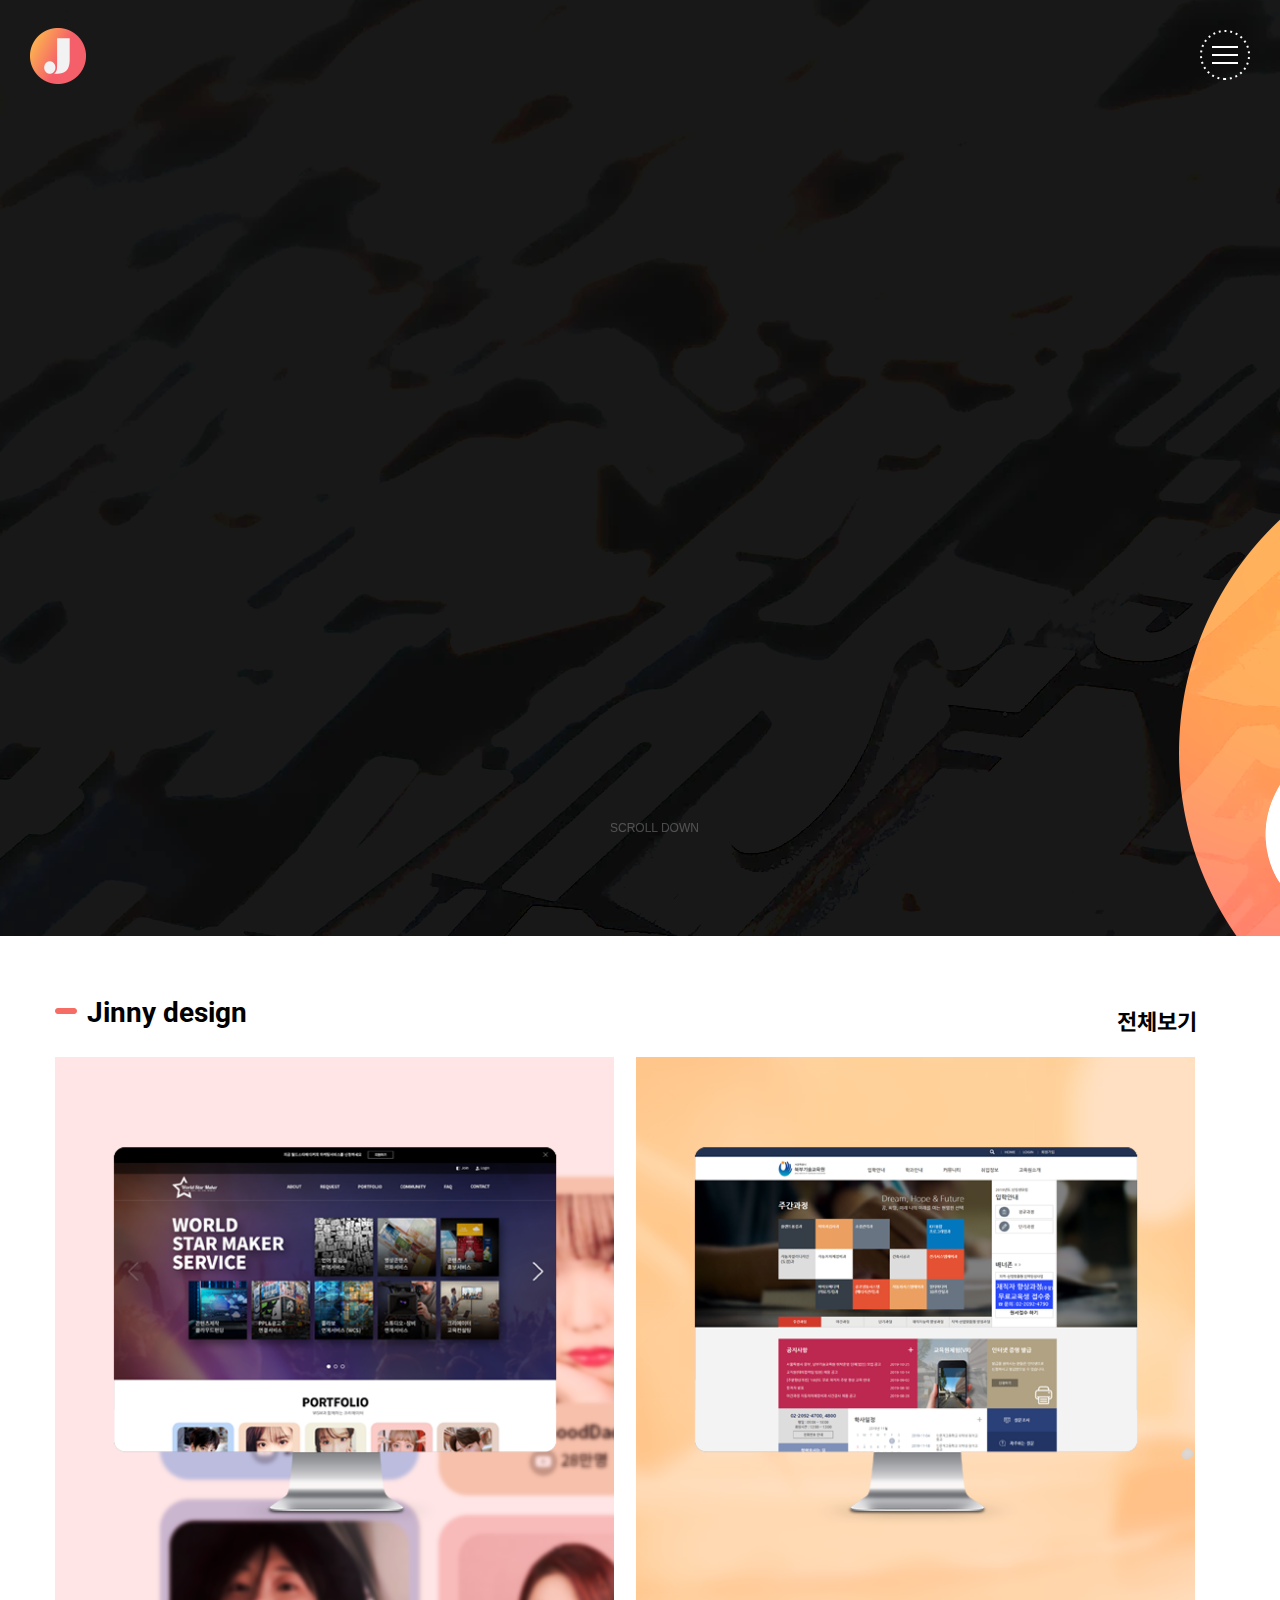
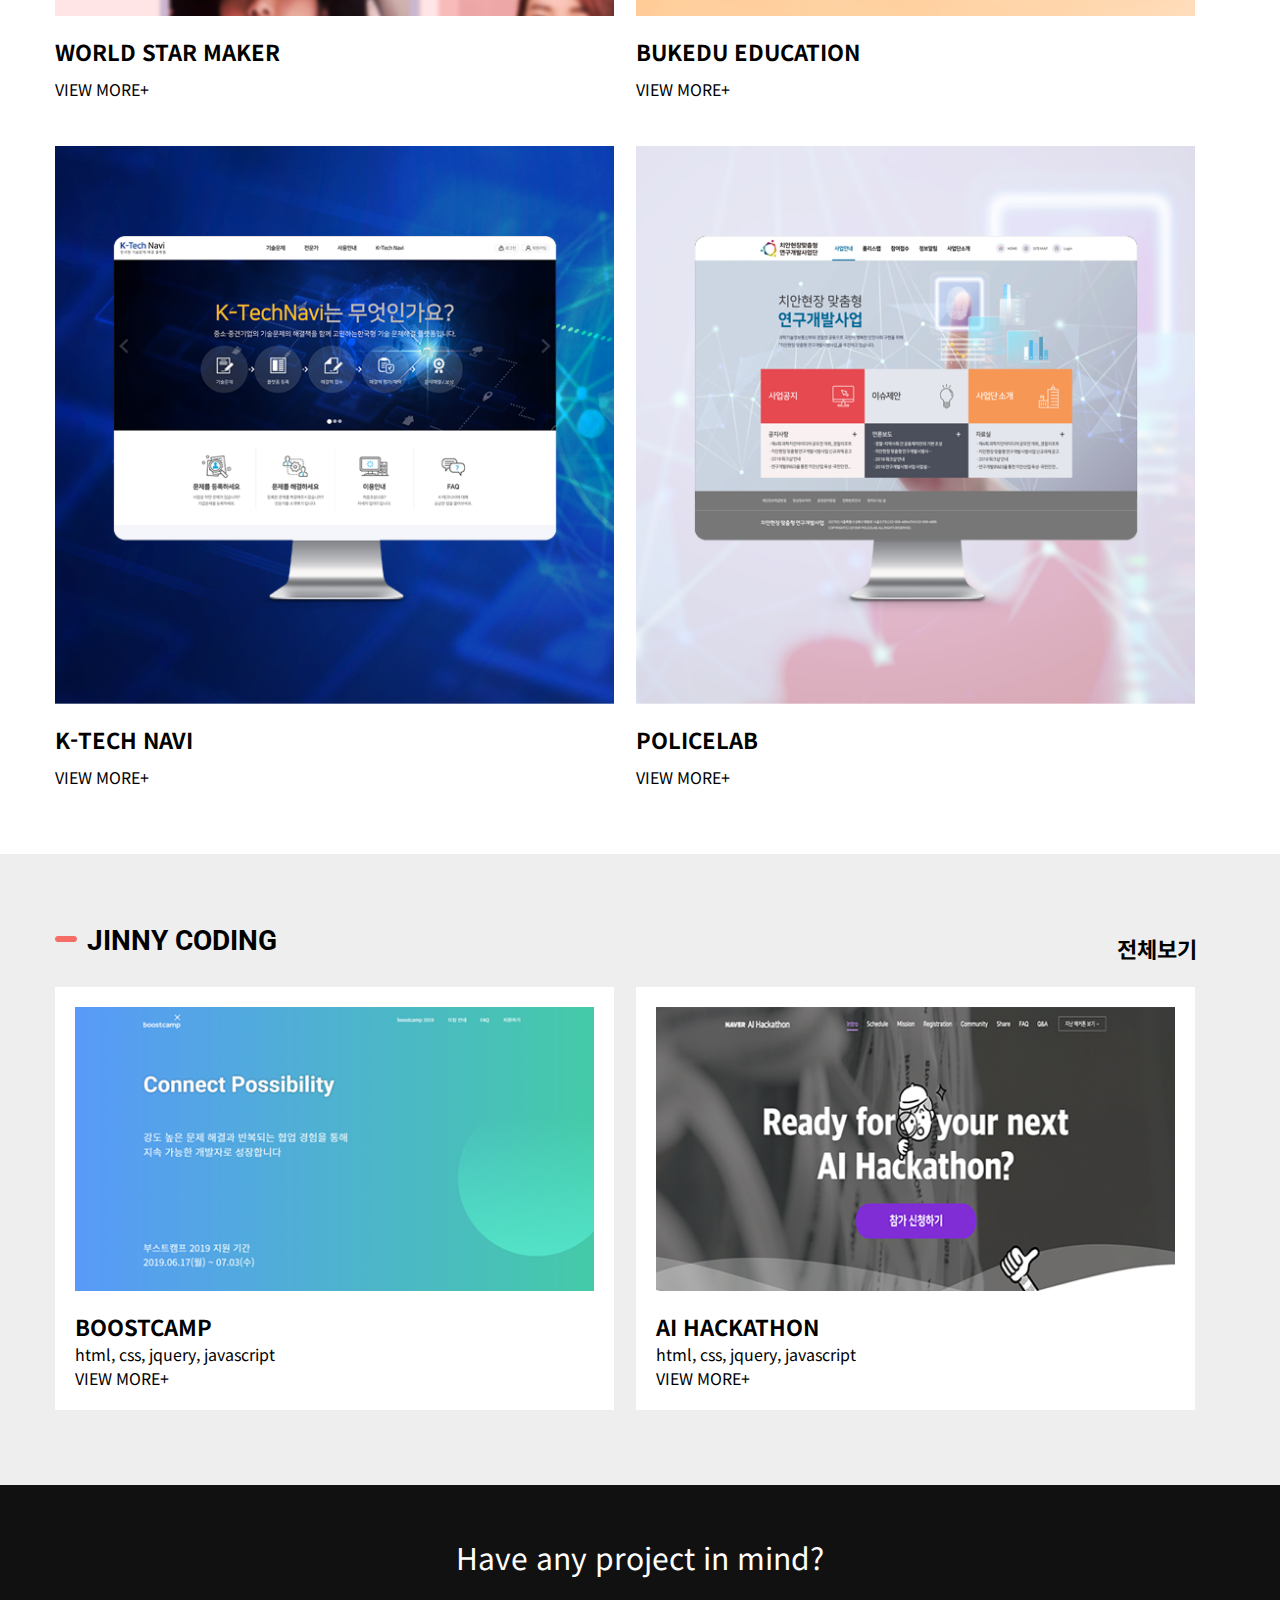
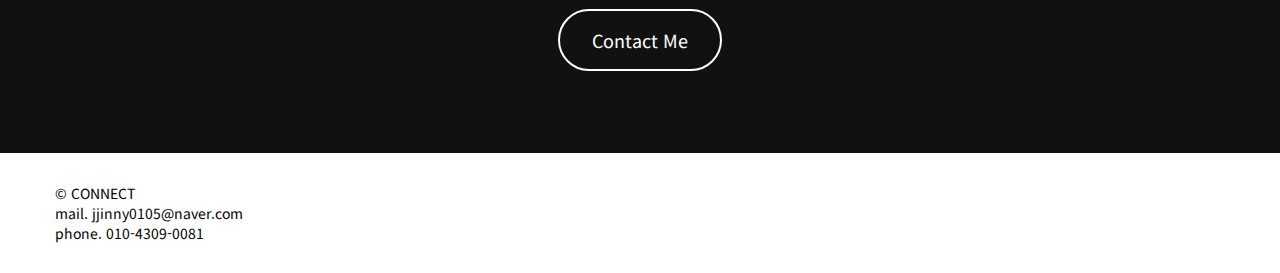
<file: index.html>
<!DOCTYPE html>
<html lang="ko">

<head>
    <meta charset="UTF-8">
    <meta name="viewport" content="width=device-width, initial-scale=1.0">
    <meta http-equiv="X-UA-Compatible" content="ie=edge">
    <link rel=stylesheet type="text/css" href="css/aos.css">
    <link rel=stylesheet type="text/css" href="css/common.css">
    <link rel=stylesheet type="text/css" href="css/index.css">
    <link rel=stylesheet type="text/css" href="css/nav.css">
    <link rel="stylesheet" href="css/scrolldown.css">
    <link rel=stylesheet type="text/css" href="css/footer.css">
    <title>portfolio</title>
    <style>
        @import url('https://fonts.googleapis.com/css?family=Noto+Sans+KR:300,400,500,700,900|Roboto:300,400,500,700,900&display=swap&subset=korean');
    </style>
    <script src="js/jquery-3.4.1.js"></script>
    <script src="js/common.js"></script>
    <script src="js/scrolltop.js"></script>
    <script src="js/aos.js"></script>
</head>

<body>
    <header class="main-header">
        <h1 class="float_left"><a href="index.html"><span class="blind">J</span></a></h1>
        <div id="gnb" class="gnb_inner">
            <nav>
                <ul id="desktopMenu">
                    <li id="m_gnb_close"><a href="#">&times;</a></li>
                    <li><a href="01_jinnydesign.html" target="blank">Jinny Design</a></li>
                    <li><a href="02_aboutme.html" target="blank">About Me </a></li>
                    <li><a href="03_jinnypublishing.html" target="blank">Jinny publishing</a></li>
                    <li><a href="04_contactme.html">Contact Me</a></li>
                </ul>
                <div id="triger"></div>
            </nav>
        </div>
        <script src="js/menu.js"></script>
        <div class="inner">
            <div id="jinnytitle" class="roboto">
                <p>UX/UI DESINGNER<br class="mobile">
                    &PUBLISHER<br>
                    JINNY DESIGN STUDIO</p>
                </p>
                <p>ux/ui 디자이너 & 퍼블리셔<br class="mobile">지니 디자인 포트폴리오 사이트 입니다</p>
            </div>

            <div id="scroll">
                <!-- <img src="img/mouse.png" alt="scroll"> -->
                <!-- <span>SCROLL DOWN</span> -->
                <div class="container desktop">
                    <div class="chevron"></div>
                    <div class="chevron"></div>
                    <div class="chevron"></div>
                    <span class="text">Scroll down</span>
                </div>
            </div>
    </header>



    <section class="section1">
        <div class="inner">
            <h2>Jinny design</h2>
            <h4><a href="01_jinnydesign.html">전체보기</a></h4>
            <ul>
                <li class="p_box">
                    <a href="#" class="item1">
                        <div class="p_box_img"><img src="img/project01.png" alt="프로젝트이미지1"></div>
                        <h3>WORLD STAR MAKER</h3>
                        <p>VIEW MORE+</p>
                    </a>
                </li>
                <li class="p_box">
                    <a href="#" class="item2">
                        <div class="p_box_img"><img src="img/project02.png" alt="프로젝트이미지2"></div>
                        <h3>BUKEDU EDUCATION</h3>
                        <p>VIEW MORE+</p>
                    </a>
                </li>
            </ul>
            <ul>
                <li class="p_box">
                    <a href="#" class="item3">
                        <div class="p_box_img"><img src="img/project03.png" alt="프로젝트이미지3"></div>
                        <h3>K-TECH NAVI</h3>
                        <p>VIEW MORE+</p>
                    </a>
                </li>
                <li class="p_box">
                    <a href="#" class="item4">
                        <div class="p_box_img"><img src="img/project04.png" alt="프로젝트이미지4"></div>
                        <h3>POLICELAB</h3>
                        <p>VIEW MORE+</p>
                    </a>
                </li>

            </ul>
        </div>
    </section>
    <section class="section2">
        <div class="inner">
            <h2>JINNY CODING</h2>
            <h4><a href="03_jinnypublishing.html">전체보기</a></h4>
            <ul>
                <a href="https://jjinny0105.github.io/study_2019/1_boostcamp_responsive/index.html" target="_blank">
                    <li class="c_box">
                        <img src="img/coding01.png" alt="코딩이미지1">
                        <h3>BOOSTCAMP</h3>
                        <span>html, css, jquery, javascript</span>
                        <p>VIEW MORE+</p>
                    </li>
                </a>

                <a href="https://jjinny0105.github.io/study_2019/2_aihackathon2018/index.html" target="_blank">
                    <li class="c_box">
                        <img src="img/coding02.png" alt="코딩이미지1">
                        <h3>AI HACKATHON</h3>
                        <span>html, css, jquery, javascript</span>
                        <p>VIEW MORE+</p>
                    </li>
                </a>
            </ul>
        </div>
    </section>
    <section class="section3">
        <div class="inner">
            <p>Have any project in mind?</p>
            <a href="#" class="btn btn2">Contact Me</a>
        </div>
    </section>
    <footer>
        <div id="top" class="desktop scroll-top">
            <div>&UpTeeArrow;</div>
            <div>top</div>
        </div>

        <div class="inner">
            <p>
                <span class="t_666">© CONNECT<br></span>
                <span class="t_666">mail. </span><a href="mailto:jjinny0105@naver.com">jjinny0105@naver.com</a><br>
                <span class="t_666">phone.</span> <a href="tel:010-4309-0081">010-4309-0081</a>
            </p>
            <!-- <ul>
                <li><a href="#">facebook</a></li>
                <li><a href="#">instargram</a></li>
                <li><a href="#">blog</a></li>
            </ul> -->
        </div>
    </footer>
    <!-- popup -->
    <div>
        <div class="popup">
            <div class="popup">
                <div class="item1 pop" style="display: none;">
                    <div class="pop-detail">
                        <div class="pop-detail-scroll">
                            <div class="popup_close">&times;</div>
                            <p class="pop-tit">월드스타메이커</p>
                            <a href="https://wsmaker.net/html/main/index.html" class="pop-url"
                                target="_blank">https://wsmaker.net/html/main/index.html</a>
                            <ul class="pop-cnt">
                                <li>월드스타메이커 시스템 구축</li>
                                <li>2019.3.4~2019.5.31</li>
                                <li>설명글입니다</li>
                            </ul>
                            <div class="pop-img"><img src="img/project01_.png" alt="프로젝트 이미지"></div>
                        </div>
                    </div>
                </div>
                <div class="item2 pop" style="display: none;">
                    <div class="pop-detail">
                        <div class="pop-detail-scroll">
                            <div class="popup_close">&times;</div>
                            <p class="pop-tit">북부기술교육원</p>
                            <a href="http://www.bukedu.or.kr/home/homeIndex.do" class="pop-url"
                                target="_blank">http://www.bukedu.or.kr/home/homeIndex.do</a>
                            <ul class="pop-cnt">
                                <li>북부기술교육원 홈페이지 개편</li>
                                <li>2018.6.4~2018.9.3</li>
                                <li>설명글입니다</li>
                            </ul>
                            <div class="pop-img"><img src="img/project02_.png" alt="프로젝트 이미지"></div>
                        </div>
                    </div>
                </div>
                <div class="item3 pop" style="display: none;">
                    <div class="pop-detail">
                        <div class="pop-detail-scroll">
                            <div class="popup_close">&times;</div>
                            <p class="pop-tit">중견기업연합회</p>
                            <a href="https://www.k-technavi.kr/" class="pop-url"
                                target="_blank">https://www.k-technavi.kr/</a>
                            <ul class="pop-cnt">
                                <li>중견기업연합회 기술문제 해결 플랫폼 구축 및 운영, 유지보수</li>
                                <li>2019.4.30~2019.5.30</li>
                            </ul>
                            <div class="pop-img"><img src="img/project03_.png" alt="프로젝트 이미지"></div>
                        </div>
                    </div>
                </div>
                <div class="item4 pop" style="display: none;">
                    <div class="pop-detail">
                        <div class="pop-detail-scroll">
                            <div class="popup_close">&times;</div>
                            <p class="pop-tit">폴리스랩</p>
                            <a href="https://policelab.or.kr/index.do" class="pop-url"
                                target="_blank">https://policelab.or.kr/index.do</a>
                            <ul class="pop-cnt">
                                <li>폴리스랩 홈페이지 구축</li>
                                <li>2018.11.1~2019.1.31</li>
                            </ul>
                            <div class="pop-img"><img src="img/project04_.png" alt="프로젝트 이미지"></div>
                        </div>
                    </div>
                </div>
    </div>
    <!-- popup -->
</body>

</html>
</file>
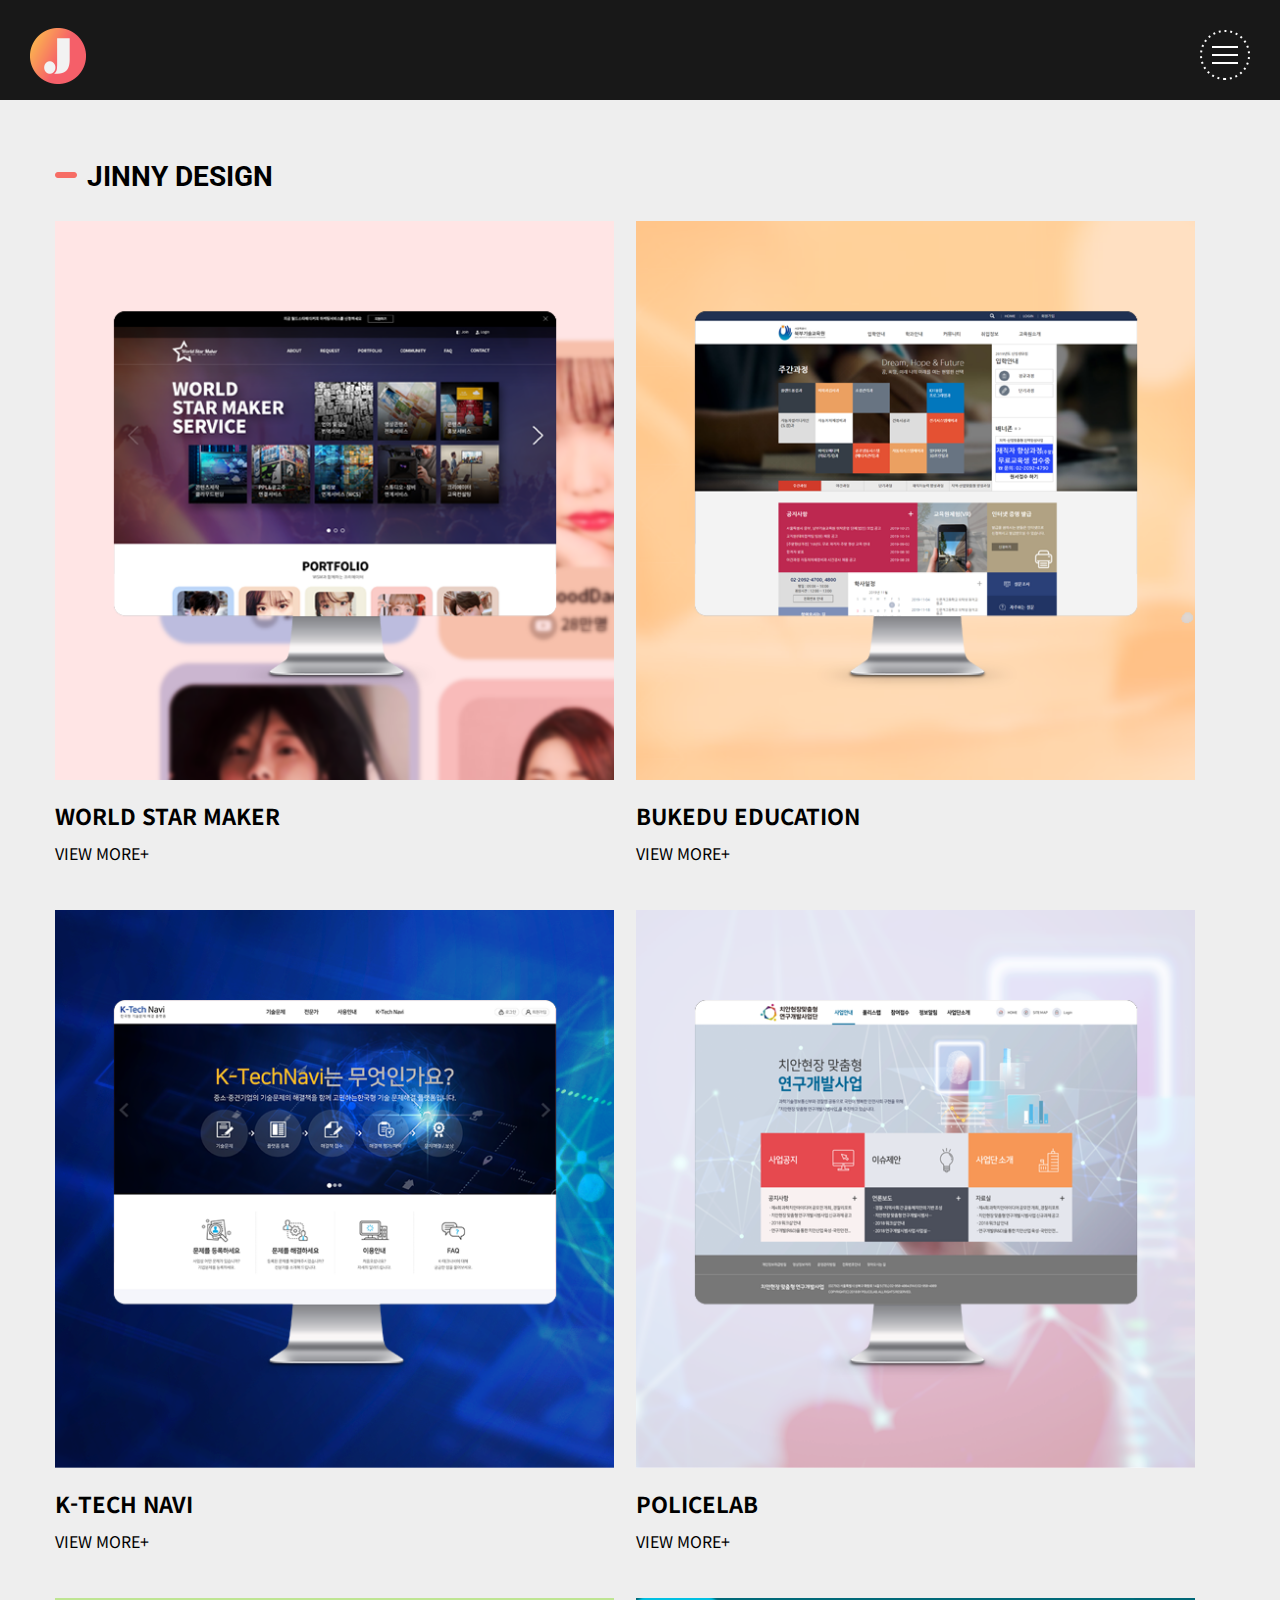
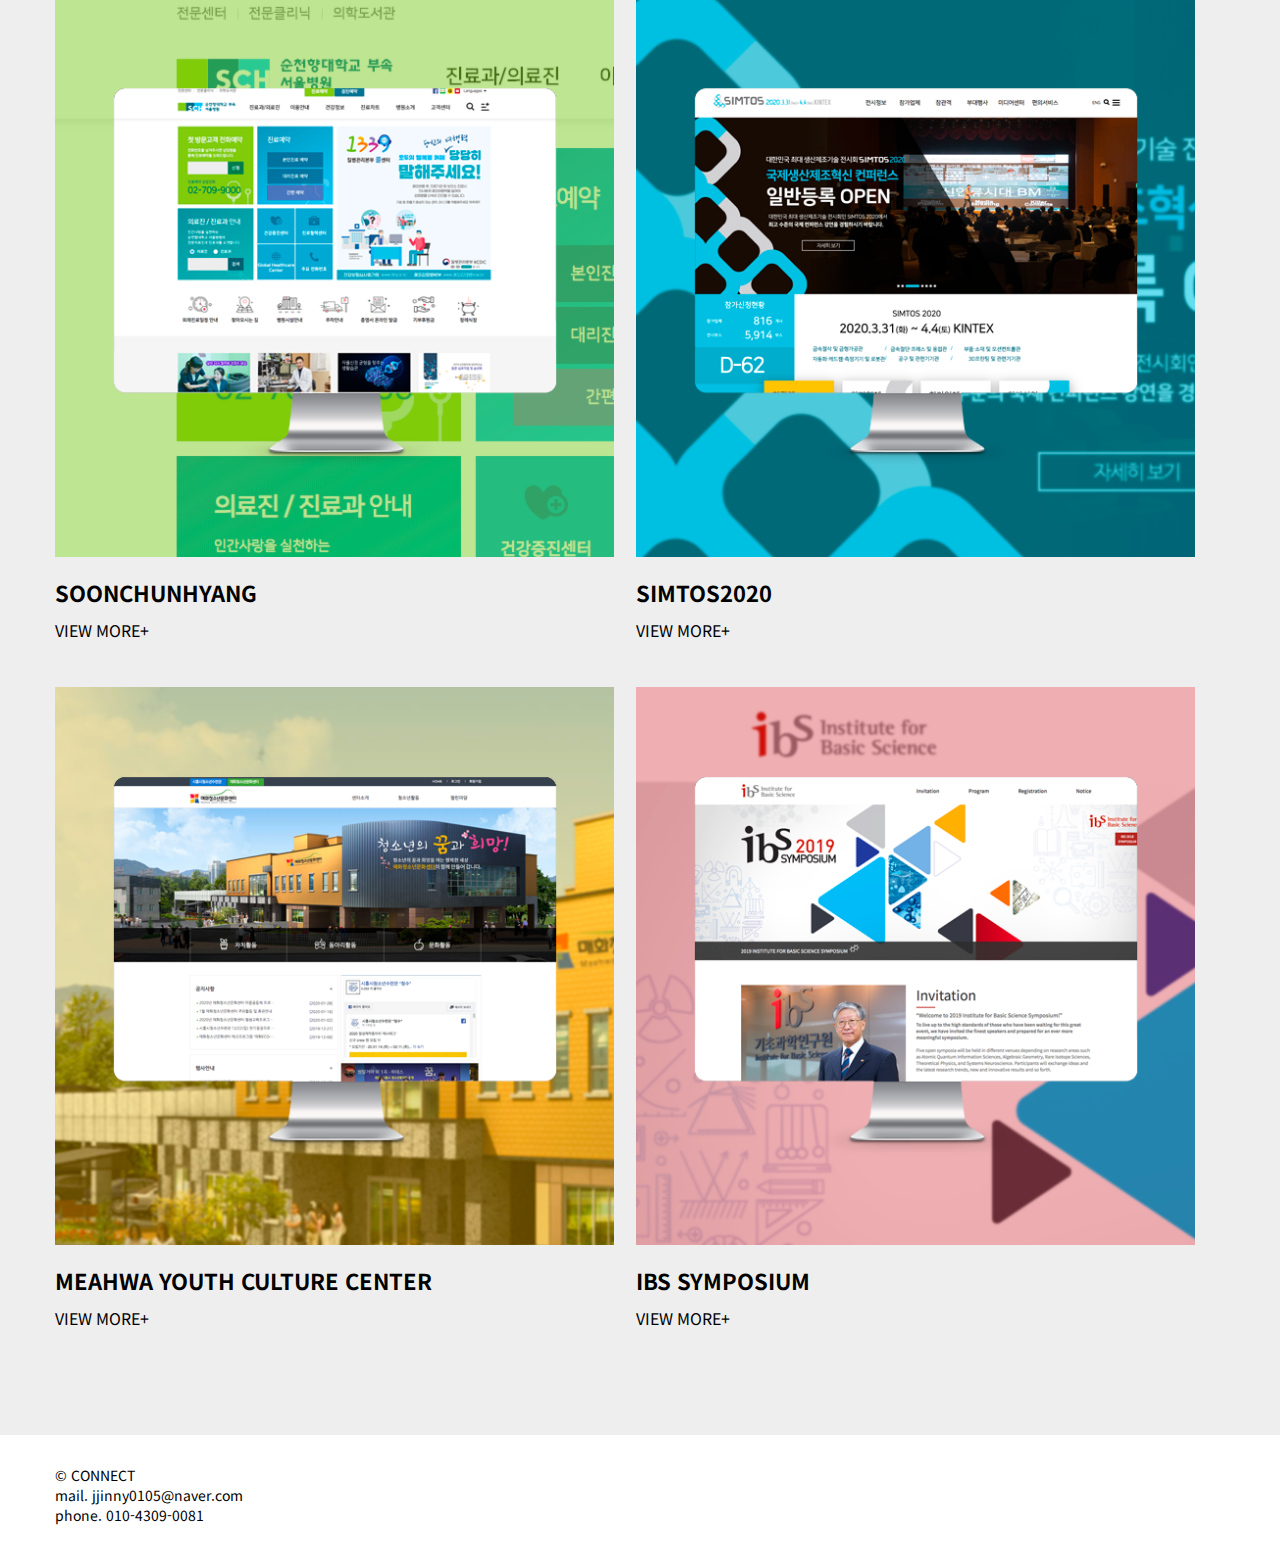
<file: 01_jinnydesign.html>
<!DOCTYPE html>
<html lang="ko">

<head>
    <meta charset="UTF-8">
    <meta name="viewport" content="width=device-width, initial-scale=1.0">
    <meta http-equiv="X-UA-Compatible" content="ie=edge">
    <link rel=stylesheet type="text/css" href="css/aos.css">
    <link rel=stylesheet type="text/css" href="css/common.css">
    <link rel=stylesheet type="text/css" href="css/index.css">
    <link rel=stylesheet type="text/css" href="css/nav.css">
    <link rel="stylesheet" type="text/css" href="css/02_aboutme.css">
    <link rel="stylesheet" type="text/css" href="css/01_jinnydesign.css">
    <link rel="stylesheet" href="css/scrolldown.css">
    <link rel=stylesheet type="text/css" href="css/footer.css">

    <title>portfolio</title>
    <style>
        @import url('https://fonts.googleapis.com/css?family=Noto+Sans+KR:300,400,500,700,900|Roboto:300,400,500,700,900&display=swap&subset=korean');
    </style>
    <script src="js/jquery-3.4.1.js"></script>
    <script src="js/common.js"></script>
    <script src="js/scrolltop.js"></script>
    <script src="js/aos.js"></script>
</head>

<body>
    <header id="sub-header2">
        <h1 class="float_left"><a href="index.html"><span class="blind">J</span></a></h1>
        <div id="gnb" class="gnb_inner">
            <nav>
                <ul id="desktopMenu">
                    <li id="m_gnb_close"><a href="#">&times;</a></li>
                    <li><a href="01_jinnydesign.html">Jinny Design</a></li>
                    <li><a href="02_aboutme.html">About Me </a></li>
                    <li><a href="03_jinnypublishing.html">Jinny publishing</a></li>
                    <li><a href="04_contactme.html">Contact Me</a></li>
                </ul>
                <div id="triger"></div>
            </nav>
        </div>
        <script src="js/menu.js"></script>

    </header>


    <section class="sub1_section1">
        <div class="inner">
            <h2>JINNY DESIGN</h2>
            <ul>
                <li class="p_box">
                    <a href="#" class="item1">
                        <div class="p_box_img"><img src="img/project01.png" alt="프로젝트이미지1"></div>
                        <h3>WORLD STAR MAKER</h3>
                        <p>VIEW MORE+</p>
                    </a>
                </li>
                <li class="p_box">
                    <a href="#" class="item2">
                        <div class="p_box_img"><img src="img/project02.png" alt="프로젝트이미지2"></div>
                        <h3>BUKEDU EDUCATION</h3>
                        <p>VIEW MORE+</p>
                    </a>
                </li>
            </ul>
            <ul>
                <li class="p_box">
                    <a href="#" class="item3">
                        <div class="p_box_img"><img src="img/project03.png" alt="프로젝트이미지3"></div>
                        <h3>K-TECH NAVI</h3>
                        <p>VIEW MORE+</p>
                    </a>
                </li>
                <li class="p_box">
                    <a href="#" class="item4">
                        <div class="p_box_img"><img src="img/project04.png" alt="프로젝트이미지4"></div>
                        <h3>POLICELAB</h3>
                        <p>VIEW MORE+</p>
                    </a>
                </li>
            </ul>
            <ul>
                <li class="p_box">
                    <a href="#" class="item5">
                        <div class="p_box_img"><img src="img/project05.png" alt="프로젝트이미지5"></div>
                        <h3>SOONCHUNHYANG</h3>
                        <p>VIEW MORE+</p>
                    </a>
                </li>
                <li class="p_box">
                    <a href="#" class="item6">
                        <div class="p_box_img"><img src="img/project06.png" alt="프로젝트이미지6"></div>
                        <h3>SIMTOS2020</h3>
                        <p>VIEW MORE+</p>
                    </a>
                </li>
            </ul>
            <ul>
                <li class="p_box">
                    <a href="#" class="item7">
                        <div class="p_box_img"><img src="img/project07.png" alt="프로젝트이미지7"></div>
                        <h3>MEAHWA YOUTH CULTURE CENTER</h3>
                        <p>VIEW MORE+</p>
                    </a>
                </li>
                <li class="p_box">
                    <a href="#" class="item8">
                        <div class="p_box_img"><img src="img/project08.png" alt="프로젝트이미지8"></div>
                        <h3>IBS SYMPOSIUM</h3>
                        <p>VIEW MORE+</p>
                    </a>
                </li>
            </ul>
        </div>
    </section>

    <footer>
        <div id="top" class="desktop">
            <div>&UpTeeArrow;</div>
            <div>top</div>
        </div>

        <div class="inner">
            <p>
                <span class="t_666">© CONNECT<br></span>
                <span class="t_666">mail. </span><a href="mailto:jjinny0105@naver.com">jjinny0105@naver.com</a><br>
                <span class="t_666">phone.</span> <a href="tel:010-4309-0081">010-4309-0081</a>
            </p>
            <!-- <ul>
                <li><a href="#">facebook</a></li>
                <li><a href="#">instargram</a></li>
                <li><a href="#">blog</a></li>
            </ul> -->
        </div>
    </footer>

    <!-- popup -->
    <div>
        <div class="popup">
            <div class="item1 pop" style="display: none;">
                <div class="pop-detail">
                    <div class="pop-detail-scroll">
                        <div class="popup_close">&times;</div>
                        <p class="pop-tit">월드스타메이커</p>
                        <a href="https://wsmaker.net/html/main/index.html" class="pop-url"
                            target="_blank">https://wsmaker.net/html/main/index.html</a>
                        <ul class="pop-cnt">
                            <li>월드스타메이커 시스템 구축</li>
                            <li>2019.3.4~2019.5.31</li>
                            <li>설명글입니다</li>
                        </ul>
                        <div class="pop-img"><img src="img/project01_.png" alt="프로젝트 이미지"></div>
                    </div>
                </div>
            </div>
            <div class="item2 pop" style="display: none;">
                <div class="pop-detail">
                    <div class="pop-detail-scroll">
                        <div class="popup_close">&times;</div>
                        <p class="pop-tit">북부기술교육원</p>
                        <a href="http://www.bukedu.or.kr/home/homeIndex.do" class="pop-url"
                            target="_blank">http://www.bukedu.or.kr/home/homeIndex.do</a>
                        <ul class="pop-cnt">
                            <li>북부기술교육원 홈페이지 개편</li>
                            <li>2018.6.4~2018.9.3</li>
                            <li>설명글입니다</li>
                        </ul>
                        <div class="pop-img"><img src="img/project02_.png" alt="프로젝트 이미지"></div>
                    </div>
                </div>
            </div>
            <div class="item3 pop" style="display: none;">
                <div class="pop-detail">
                    <div class="pop-detail-scroll">
                        <div class="popup_close">&times;</div>
                        <p class="pop-tit">중견기업연합회</p>
                        <a href="https://www.k-technavi.kr/" class="pop-url"
                            target="_blank">https://www.k-technavi.kr/</a>
                        <ul class="pop-cnt">
                            <li>중견기업연합회 기술문제 해결 플랫폼 구축 및 운영, 유지보수</li>
                            <li>2019.4.30~2019.5.30</li>
                        </ul>
                        <div class="pop-img"><img src="img/project03_.png" alt="프로젝트 이미지"></div>
                    </div>
                </div>
            </div>
            <div class="item4 pop" style="display: none;">
                <div class="pop-detail">
                    <div class="pop-detail-scroll">
                        <div class="popup_close">&times;</div>
                        <p class="pop-tit">폴리스랩</p>
                        <a href="https://policelab.or.kr/index.do" class="pop-url"
                            target="_blank">https://policelab.or.kr/index.do</a>
                        <ul class="pop-cnt">
                            <li>폴리스랩 홈페이지 구축</li>
                            <li>2018.11.1~2019.1.31</li>
                        </ul>
                        <div class="pop-img"><img src="img/project04_.png" alt="프로젝트 이미지"></div>
                    </div>
                </div>
            </div>
            <div class="item5 pop" style="display: none;">
                <div class="pop-detail">
                    <div class="pop-detail-scroll">
                        <div class="popup_close">&times;</div>
                        <p class="pop-tit">순천향대학교병원</p>
                        <a href="https://www.schmc.ac.kr/seoul/index.do" class="pop-url"
                            target="_blank">https://www.schmc.ac.kr/seoul/index.do</a>
                        <ul class="pop-cnt">
                            <li>순천향대학교 중앙의료원 부속병원 홈페이지 재구축</li>
                            <li>2019.2.1~9.30</li>
                        </ul>
                        <div class="pop-img"><img src="img/project05_.png" alt="프로젝트 이미지"></div>
                    </div>
                </div>
            </div>
            <div class="item6 pop" style="display: none;">
                <div class="pop-detail">
                    <div class="pop-detail-scroll">
                        <div class="popup_close">&times;</div>
                        <p class="pop-tit">심토스2020</p>
                        <a href="http://www.simtos.org/user/main/main" class="pop-url"
                            target="_blank">http://www.simtos.org/user/main/main</a>
                        <ul class="pop-cnt">
                            <li>SIMTOS 2020 홈페이지제작</li>
                            <li>2019.1.9~3.9</li>
                            <!-- <li>설명글입니다</li> -->
                        </ul>
                        <div class="pop-img"><img src="img/project06_.png" alt="프로젝트 이미지"></div>
                    </div>
                </div>
            </div>
            <div class="item7 pop" style="display: none;">
                <div class="pop-detail">
                    <div class="pop-detail-scroll">
                        <div class="popup_close">&times;</div>
                        <p class="pop-tit">매화청소년문화센터</p>
                        <a href="http://shyc2007.com/maehwa/main.do" class="pop-url"
                            target="_blank">http://shyc2007.com/maehwa/main.do</a>
                        <ul class="pop-cnt">
                            <li>매화청소년문화센터 홈페이지 구축</li>
                            <li>2017.11.23~2017.12.8</li>
                            <!-- <li>설명글입니다</li> -->
                        </ul>
                        <div class="pop-img"><img src="img/project07_.png" alt="프로젝트 이미지"></div>
                    </div>
                </div>
            </div>
            <div class="item8 pop" style="display: none;">
                <div class="pop-detail">
                    <div class="pop-detail-scroll">
                        <div class="popup_close">&times;</div>
                        <p class="pop-tit">IBS 행사사이트</p>
                        <a href="http://www.ibs-symposium.org/" class="pop-url"
                            target="_blank">http://www.ibs-symposium.org/</a>
                        <ul class="pop-cnt">
                            <li>IBS 행사 사이트 제작</li>
                            <li>2018.4.16~4.18</li>
                            <!-- <li>설명글입니다</li> -->
                        </ul>
                        <div class="pop-img"><img src="img/project08_.png" alt="프로젝트 이미지"></div>
                    </div>
                </div>
            </div>
        </div>
    </div>
    <!-- popup -->

</body>

</html>
</file>
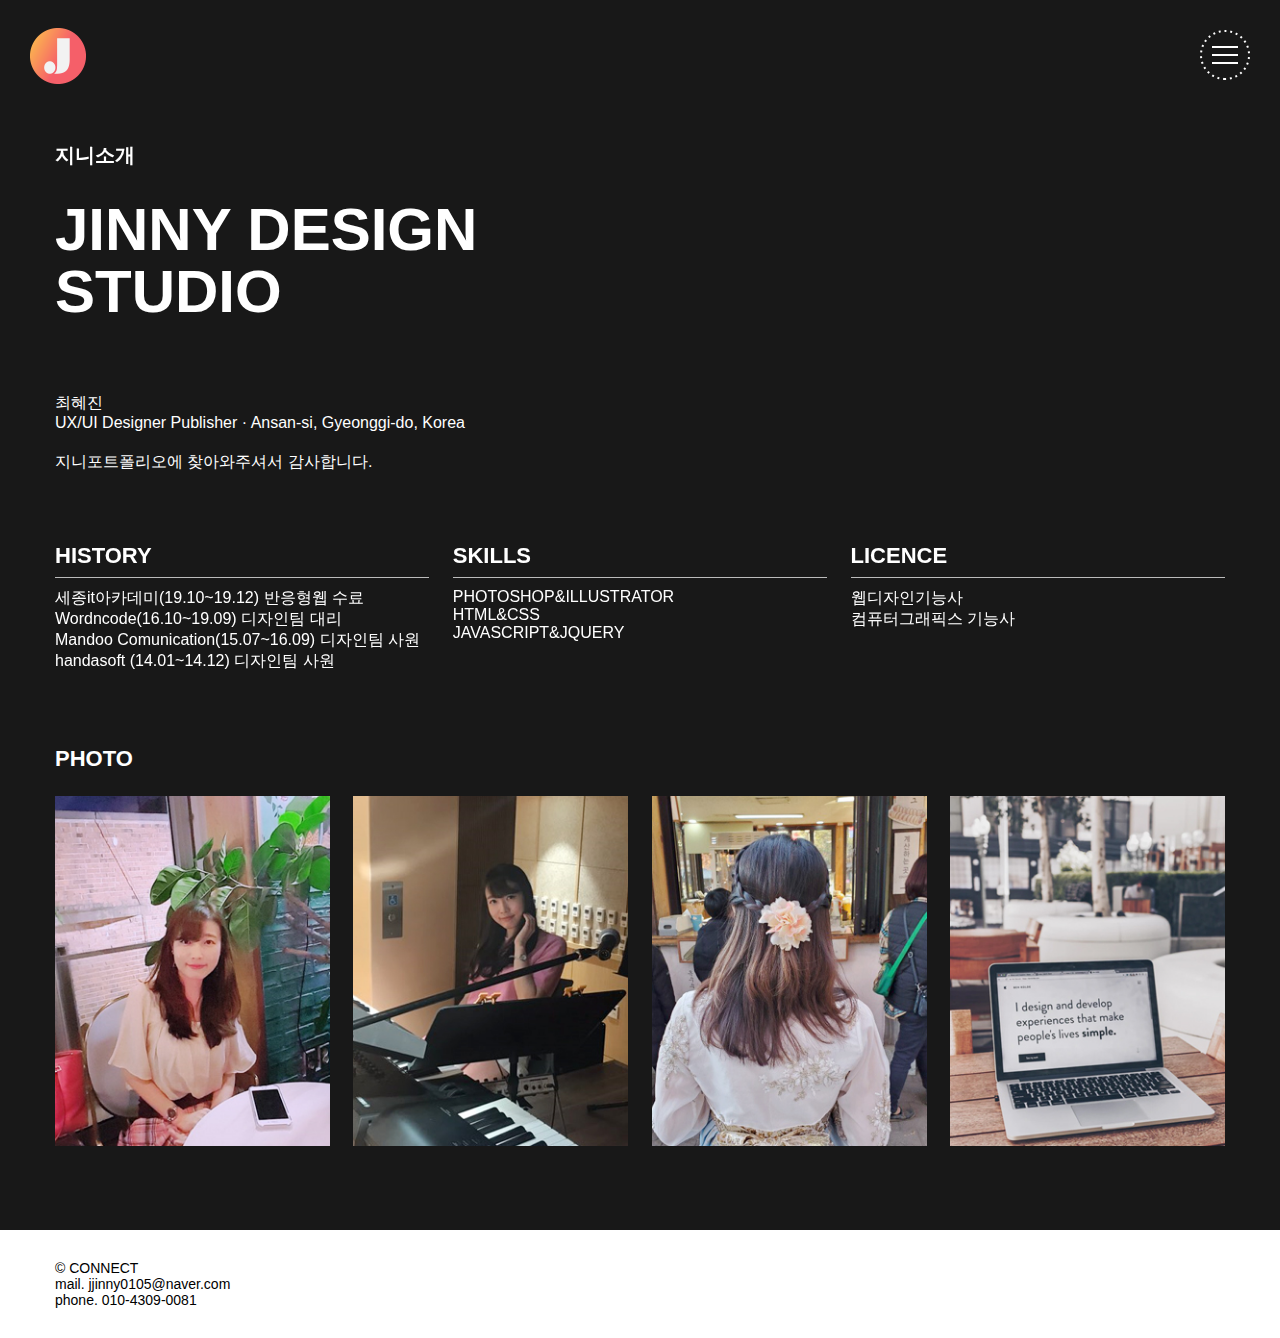
<file: 02_aboutme.html>
<!DOCTYPE html>
<html lang="ko">

<head>
    <meta charset="UTF-8">
    <meta name="viewport" content="width=device-width, initial-scale=1.0">
    <meta http-equiv="X-UA-Compatible" content="ie=edge">
    <link rel="stylesheet" type="text/css" href="css/aos.css">
    <link rel=stylesheet type="text/css" href="css/common.css">
    <link rel=stylesheet type="text/css" href="css/index.css">
    <link rel=stylesheet type="text/css" href="css/nav.css">
    <link rel="stylesheet" href="css/02_aboutme.css">
    <link rel="stylesheet" href="css/scrolldown.css">
    <link rel=stylesheet type="text/css" href="css/footer.css">

    <title>portfolio</title>
    <style>√
        @import url('https://fonts.googleapis.com/css?family=Noto+Sans+KR:300,400,500,700,900|Roboto:300,400,500,700,900&display=swap&subset=korean');
    </style>
    <script src="js/jquery-3.4.1.js"></script>
    <script src="js/common.js"></script>
    <script src="js/scrolltop.js"></script>
    <script src="js/aos.js"></script>

</head>

<body>
    <script>
        AOS.init();
    </script>
    <header id="sub-header">
        <h1 class="float_left"><a href="index.html"><span class="blind">J</span></a></h1>
        <div id="gnb" class="gnb_inner">
            <nav>
                <ul id="desktopMenu">
                    <li id="m_gnb_close"><a href="#">&times;</a></li>
                    <li><a href="01_jinnydesign.html">Jinny Design</a></li>
                    <li><a href="02_aboutme.html">About Me </a></li>
                    <li><a href="03_jinnypublishing.html">Jinny publishing</a></li>
                    <li><a href="04_contactme.html">Contact Me</a></li>
                </ul>
                <div id="triger"></div>
            </nav>
        </div>
        <script src="js/menu.js"></script>
        <div class="inner">
            <section class="sub2_section1">
                <h4 data-aos="fade-left">지니소개</h4>
                <p class="Roboto sub_title1">JINNY DESIGN<br>STUDIO</p>
            </section>
            <section class="sub2_section2">
                <p>최혜진<br>
                    UX/UI Designer Publisher · <br class="mobile">Ansan-si, Gyeonggi-do, Korea</p>
                <p>지니포트폴리오에 찾아와주셔서 감사합니다.</p>
                <ul data-aos="fade-up" data-aos-duration="4000" data-aos-delay="300">
                    <li>
                        <span class="sub_title2">HISTORY</span>
                        세종it아카데미(19.10~19.12) 반응형웹 수료<br>
                        Wordncode(16.10~19.09) 디자인팀 대리<br>
                        Mandoo Comunication(15.07~16.09) 디자인팀 사원<br>
                        handasoft (14.01~14.12) 디자인팀 사원

                    </li>
                    <li>
                        <span class="sub_title2">SKILLS</span>
                        PHOTOSHOP&ILLUSTRATOR<br>
                        HTML&CSS<br>
                        JAVASCRIPT&JQUERY
                    </li>
                    <li>
                        <span class="sub_title2">LICENCE</span>
                        웹디자인기능사<br>
                        컴퓨터그래픽스 기능사
                    </li>
                </ul>
            </section>
            <section class="sub1_section3">
                <p class="sub_title2">PHOTO</p>
                <div class="jinny_photo">
                    <img src="img/01_img01.jpg" alt="포토이미지01">
                    <img src="img/01_img02.jpg" alt="포토이미지02">
                    <img src="img/01_img03.jpg" alt="포토이미지03">
                    <img src="img/01_img04.jpg" alt="포토이미지04">
                </div>
            </section>
        </div>


    </header>






    <footer>
        <div id="top" class="desktop">
            <div>&UpTeeArrow;</div>
            <div>top</div>
        </div>

        <div class="inner">
            <p>
                <span class="t_666 fade">© CONNECT<br></span>
                <span class="t_666">mail. </span><a href="mailto:jjinny0105@naver.com">jjinny0105@naver.com</a><br>
                <span class="t_666">phone.</span> <a href="tel:010-4309-0081">010-4309-0081</a>
            </p>
            <!-- <ul>
                <li><a href="#">facebook</a></li>
                <li><a href="#">instargram</a></li>
                <li><a href="#">blog</a></li>
            </ul> -->
        </div>
    </footer>
</body>

</html>
</file>
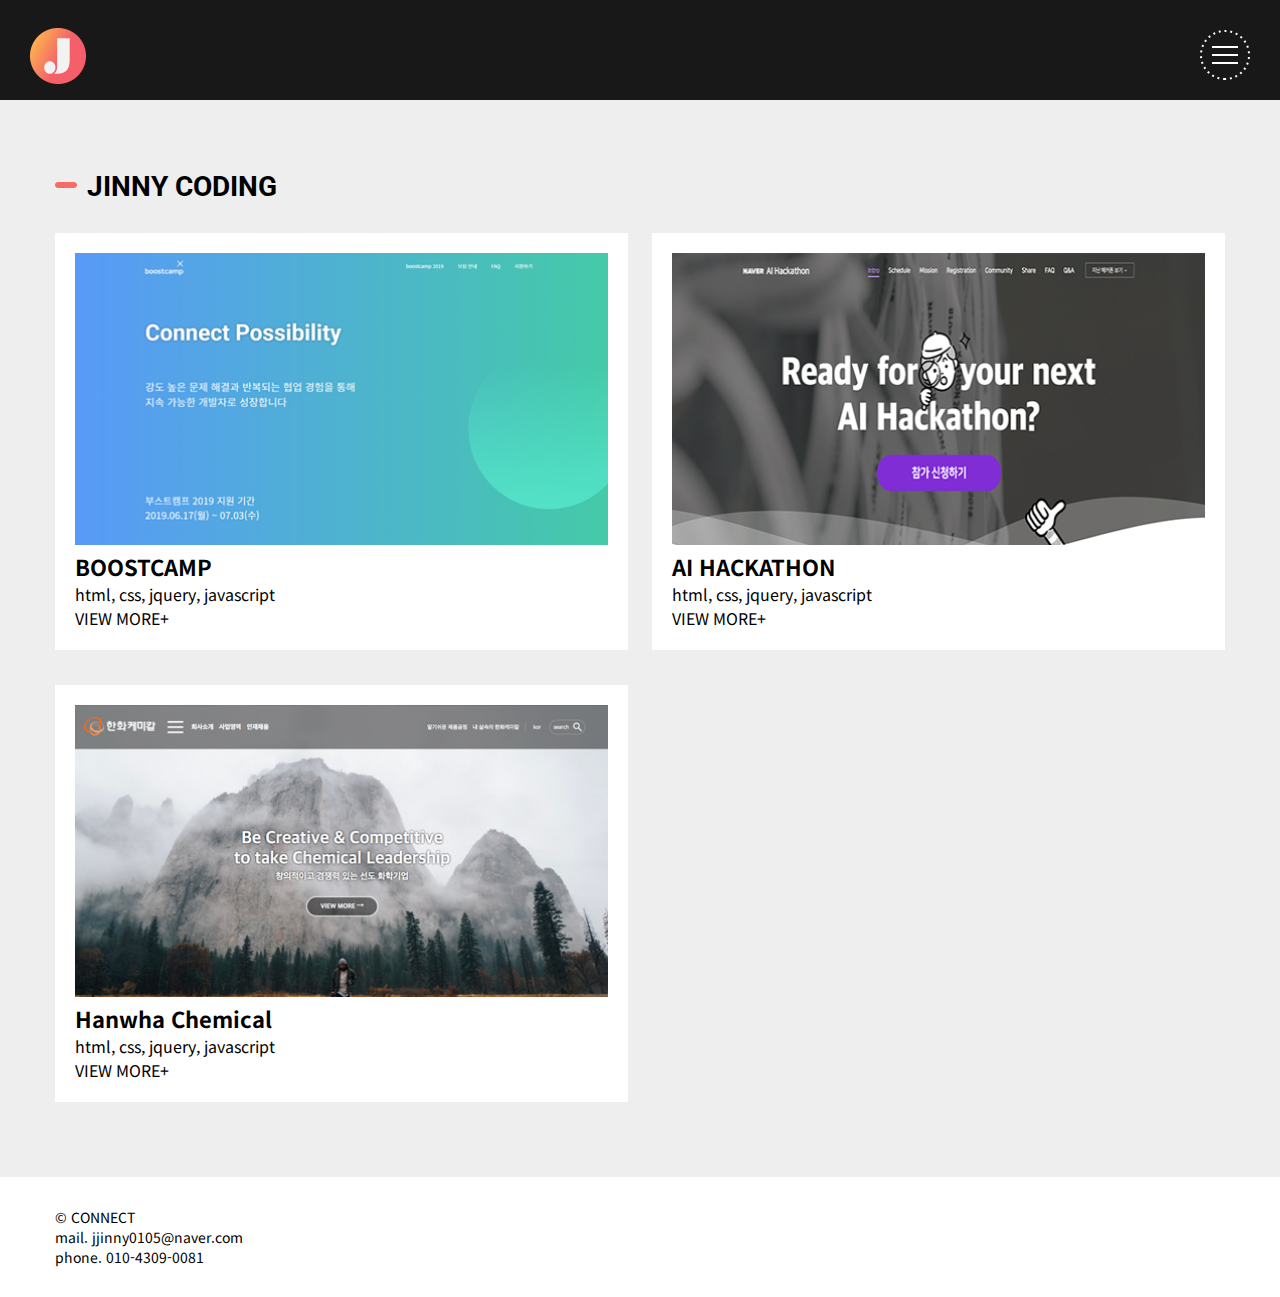
<file: 03_jinnypublishing.html>
<!DOCTYPE html>
<html lang="ko">

<head>
    <meta charset="UTF-8">
    <meta name="viewport" content="width=device-width, initial-scale=1.0">
    <meta http-equiv="X-UA-Compatible" content="ie=edge">
    <link rel=stylesheet type="text/css" href="css/common.css">
    <link rel=stylesheet type="text/css" href="css/index.css">
    <link rel=stylesheet type="text/css" href="css/nav.css">
    <link rel="stylesheet" type="text/css" href="css/03_jinnypublishing.css">
    <link rel="stylesheet" type="text/css" href="css/02_aboutme.css">
    <link rel="stylesheet" type="text/css" href="css/01_jinnydesign.css">
    <link rel="stylesheet" href="css/scrolldown.css">
    <link rel=stylesheet type="text/css" href="css/footer.css">

    <title>portfolio</title>
    <style>
        @import url('https://fonts.googleapis.com/css?family=Noto+Sans+KR:300,400,500,700,900|Roboto:300,400,500,700,900&display=swap&subset=korean');
    </style>
    <script src="js/jquery-3.4.1.js"></script>
    <script src="js/common.js"></script>
    <script src="js/scrolltop.js"></script>
    <script src="js/aos.js"></script>
</head>

<body>
    <header id="sub-header2">
        <h1 class="float_left"><a href="index.html"><span class="blind">J</span></a></h1>
        <div id="gnb" class="gnb_inner">
            <nav>
                <ul id="desktopMenu">
                    <li id="m_gnb_close"><a href="#">&times;</a></li>
                    <li><a href="01_jinnydesign.html">Jinny Design</a></li>
                    <li><a href="02_aboutme.html">About Me </a></li>
                    <li><a href="03_jinnypublishing.html">Jinny publishing</a></li>
                    <li><a href="04_contactme.html">Contact Me</a></li>
                </ul>
                <div id="triger"></div>
            </nav>
        </div>
        <script src="js/menu.js"></script>

    </header>

    <section class="sub3_section2">
        <div class="inner">
            <h2>JINNY CODING</h2>
            <ul class="sub3_coding">
                <a href="https://jjinny0105.github.io/study_2019/1_boostcamp_responsive/index.html" target="_blank">
                    <li class="c_box">
                        <img src="img/coding01.png" alt="코딩이미지1">
                        <h3>BOOSTCAMP</h3>
                        <span>html, css, jquery, javascript</span>
                        <p>VIEW MORE+</p>
                    </li>
                </a>
                <a href="https://jjinny0105.github.io/study_2019/2_aihackathon2018/index.html" target="_blank">
                    <li class="c_box">
                        <img src="img/coding02.png" alt="코딩이미지1">
                        <h3>AI HACKATHON</h3>
                        <span>html, css, jquery, javascript</span>
                        <p>VIEW MORE+</p>
                    </li>
                </a>
            </ul>
            <ul class="sub3_coding">
                <a href="https://jjinny0105.github.io/study_2019/3_hanwha/index.html" target="_blank">
                    <li class="c_box">
                        <img src="img/coding03.png" alt="코딩이미지1">
                        <h3>Hanwha Chemical</h3>
                        <span>html, css, jquery, javascript</span>
                        <p>VIEW MORE+</p>
                    </li>
                </a>
                <!-- <a href="https://jjinny0105.github.io/study_2019/2_aihackathon2018/index.html" target="_blank">
                    <li class="c_box">
                        <img src="img/coding02.png" alt="코딩이미지1">
                        <h3>AI HACKATHON</h3>
                        <span>html, css, jquery, javascript</span>
                        <p>VIEW MORE+</p>
                    </li>
                </a> -->
            </ul>
        </div>
    </section>


    <footer>
        <div id="top" class="desktop">
            <div>&UpTeeArrow;</div>
            <div>top</div>
        </div>

        <div class="inner">
            <p>
                <span class="t_666">© CONNECT<br></span>
                <span class="t_666">mail. </span><a href="mailto:jjinny0105@naver.com">jjinny0105@naver.com</a><br>
                <span class="t_666">phone.</span> <a href="tel:010-4309-0081">010-4309-0081</a>
            </p>
            <!-- <ul>
                <li><a href="#">facebook</a></li>
                <li><a href="#">instargram</a></li>
                <li><a href="#">blog</a></li>
            </ul> -->
        </div>
    </footer>
</body>

</html>
</file>
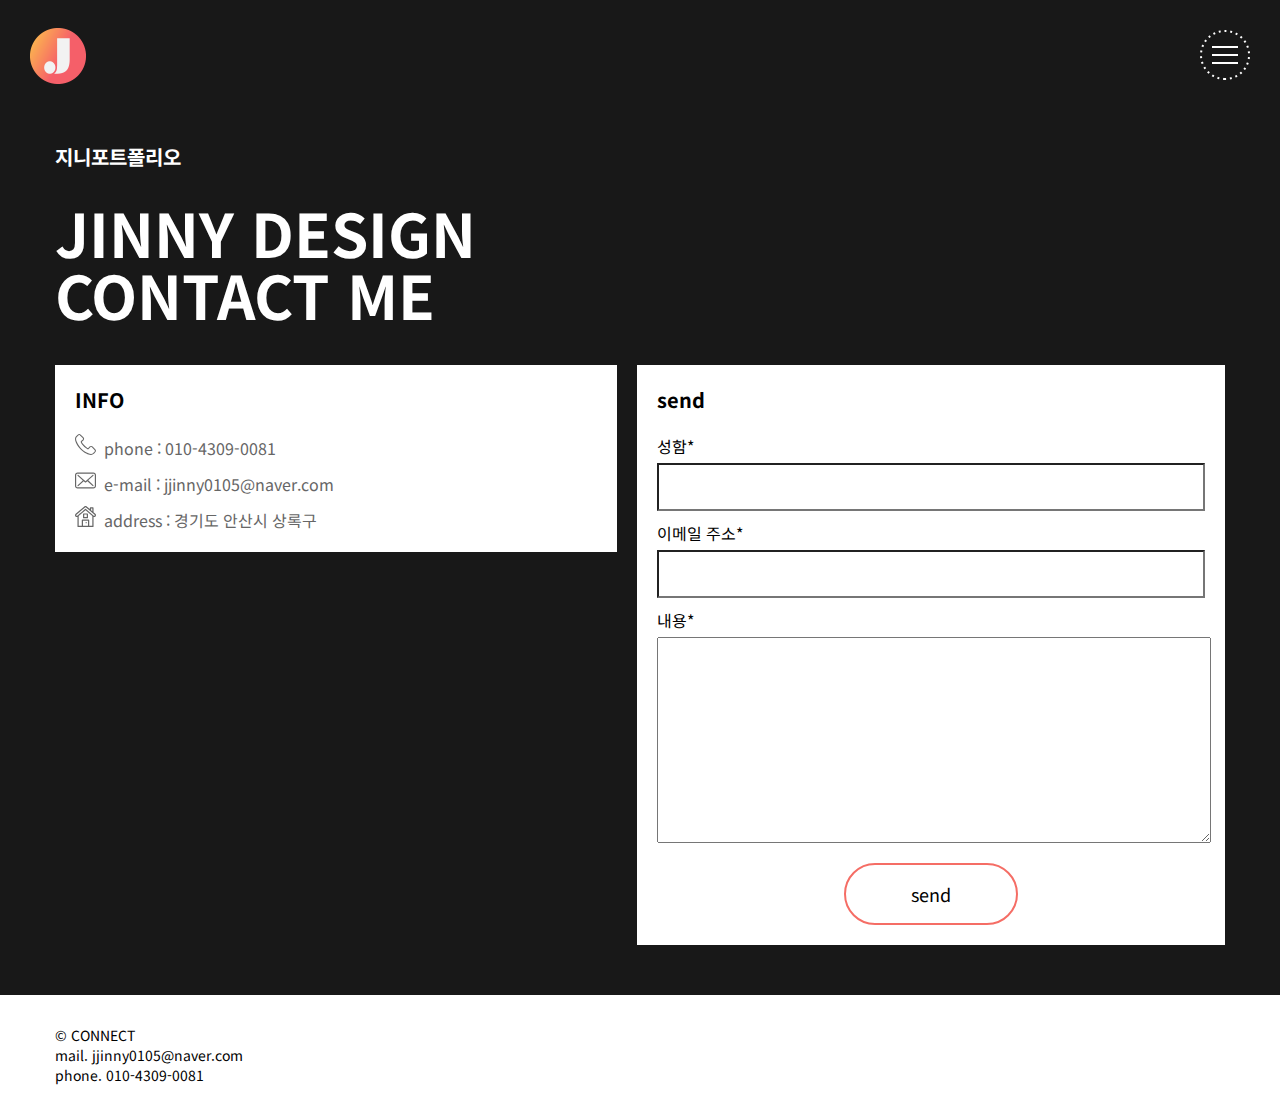
<file: 04_contactme.html>
<!DOCTYPE html>
<html lang="ko">

<head>
    <meta charset="UTF-8">
    <meta name="viewport" content="width=device-width, initial-scale=1.0">
    <meta http-equiv="X-UA-Compatible" content="ie=edge">
    <link rel=stylesheet type="text/css" href="css/common.css">
    <link rel=stylesheet type="text/css" href="css/index.css">
    <link rel=stylesheet type="text/css" href="css/nav.css">
    <link rel="stylesheet" href="css/04_contactme.css">
    <link rel="stylesheet" href="css/scrolldown.css">
    <link rel=stylesheet type="text/css" href="css/footer.css">

    <title>portfolio</title>
    <style>
        @import url('https://fonts.googleapis.com/css?family=Noto+Sans+KR:300,400,500,700,900|Roboto:300,400,500,700,900&display=swap&subset=korean');
    </style>
    <script src="js/jquery-3.4.1.js"></script>
    <script src="js/common.js"></script>
    <script src="js/scrolltop.js"></script>
    <script src="js/aos.js"></script>
</head>

<body>
    <header id="sub-header">
        <h1 class="float_left"><a href="index.html"><span class="blind">J</span></a></h1>
        <div id="gnb" class="gnb_inner">
            <nav>
                <ul id="desktopMenu">
                    <li id="m_gnb_close"><a href="#">&times;</a></li>
                    <li><a href="01_jinnydesign.html">Jinny Design</a></li>
                    <li><a href="02_aboutme.html">About Me </a></li>
                    <li><a href="03_jinnypublishing.html">Jinny publishing</a></li>
                    <li><a href="04_contactme.html">Contact Me</a></li>
                </ul>
                <div id="triger"></div>
            </nav>
        </div>
        <script src="js/menu.js"></script>
        <div class="inner">
            <section class="sub4_section1">
                <h4>지니포트폴리오</h4>
                <p class="Roboto sub_title1">JINNY DESIGN<br>CONTACT ME</p>
            </section>
            <section class="sub4_section2">
                <div class="sub4_section2_info_wrap">
                    <div class="sub4_section2_info">
                        <h4>INFO</h4>
                        <ul>
                            <li>
                                <img src="img/icon_1.phone.svg" alt="">
                                <span>phone : 010-4309-0081</span>
                            </li>
                            <li>
                                <img src="img/icon_2.mail.svg" alt="">
                                <span>e-mail : jjinny0105@naver.com</span>
                            </li>
                            <li>
                                <img src="img/icon_3.home.svg" alt="">
                                <span>address : 경기도 안산시 상록구</span>
                            </li>
                        </ul>
                    </div>
                </div>
                <div class="sub4_section2_send_wrap">
                    <div class="sub4_section2_send">
                        <h4>send</h4>
                        <form action="">
                            <p>
                                <label for="name">성함*</label>
                                <input class="text-field" type="text" name="name" id="name">
                                <label for="email">이메일 주소*</label>
                                <input class="text-field" type="email" name="email" id="email">
                                <label for="comment">내용*</label>
                                <textarea class="textarea" name="comment" id="comment" cols="30" rows="10"></textarea>
                            </p>
                        </form>
                        <a class="btn3">send</a>
                    </div>
                </div>
            </section>

        </div>


    </header>




    <footer>
        <div class="inner">
            <p>
                <span class="t_666">© CONNECT<br></span>
                <span class="t_666">mail. </span><a href="mailto:jjinny0105@naver.com">jjinny0105@naver.com</a><br>
                <span class="t_666">phone.</span> <a href="tel:010-4309-0081">010-4309-0081</a>
            </p>
            <!-- <ul>
                <li><a href="#">facebook</a></li>
                <li><a href="#">instargram</a></li>
                <li><a href="#">blog</a></li>
            </ul> -->
        </div>
    </footer>
</body>

</html>
</file>
<file: css/common.css>
/* 초기화코드 */
body, h1, h2, h3, h4, h5, h6, p, ul, li, ol, a {
    margin: 0;
    padding: 0;
}

ul{
    list-style-type: none;
}

.mobile{
    display: none;
}

.float_left{
    float: left;
}
.float_right{
    float: right;
}

.inner{
    /* border: 5px solid red; */
    width: 1170px;
    margin: 0 auto;
}

a{
    text-decoration: none;
    color: black;
}

h2{
    font-family: 'Roboto', sans-serif;
    font-size: 28px;
    position: relative;
    padding-left:32px;
}

h3{
    font-size:22px;
    font-weight: bold;
    margin-top:14px;
}

h4 {
    font-size: 20px;
    margin-bottom: 20px;
}
h2::before{
    /* border: 1px solid red; */
    content:"";
    /* display: inline-block; */
    background-image: url(../img/title2.png);
    width:22px;
    height: 6px;
    position: absolute;
    top: 12px;
    left: 0;
}
.blind{
    font-size: 0;
}
.btn{
    font-size: 18px;
    text-align: center;
    padding: 16px 30px;
    border: 2px solid white;
    border-radius: 32px;
}

.btn1{
    border: solid 2px white;
}
.btn2{
    color: white;
}

.btn3{
    font-size: 18px;
    text-align: center;
    padding: 16px 30px;
    border: 2px solid #f56d65;
    border-radius: 32px;
}
body{
    font-family: 'Noto Sans KR', sans-serif;
}

.roboto{
    font-family: 'Roboto', sans-serif;
}

.notosans{
    font-family: 'Noto Sans KR', sans-serif;
}
label {
    display: block;
    margin-top:10px;
    margin-bottom: 5px;
    letter-spacing: 0px;
}


@media screen and (max-width:768px){
    .desktop{
        display: none;
    }

    h3 {
        font-size: 18px;
    }
}
</file>
<file: css/index.css>
/* header css -----------------------------*/

.main-header {
    width: 100%;
    background-image: url("../img/background.png");
    background-size:cover;
    height: 936px;
    color: white;
}

#jinnytitle {
    padding-top: 380px;
}

#jinnytitle p {
    position: relative;
}

#jinnytitle p:first-child {
    font-size: 60px;
    font-weight: bold;
    animation-name: move1;
    animation-duration: 1s;
    animation-iteration-count: 1;
    animation-delay: 0.5s;
    animation-fill-mode: forwards;
    top: 100px;
    opacity: 0;
}

@keyframes move1 {
    from {}
    to {
        top: 0px;
        opacity: 1;
    }
}

#jinnytitle p:last-child {
    font-size: 18px;
    left: 100px;
    margin-top: 30px;
    animation: move2;
    animation-duration: 1s;
    animation-iteration-count: 1;
    animation-delay: 1s;
    animation-fill-mode: forwards;
    opacity: 0;
}

@keyframes move2 {
    from {}
    to {
        left: 0px;
        opacity: 1;
    }
}

/* scroll css --------------------*/

#scroll {
    position: absolute;
    width: 118px;
    height: 72px;
    text-align: center;
    left: 50%;
    margin-top: 170px;
}

#scroll span {
    display: block;
}

/*section1 css------------------------------------------------*/

.section1 {
    padding: 60px 0;
    
}
.section1 h2 {
    margin-bottom: 28px;
    display: inline-block;
}
.section1 .inner {
    position: relative;
}
.section1 h3 {
    margin-bottom: 10px;
}
.section1 h4 {
    display: inline-block; 
    position: absolute;
    right: 28px;
    top: 8px;
    font-size: 22px;
}
.section1 ul {
    display: inline-block;
}
.section1 ul:nth-of-type(1){
    /* border: 2px solid red; */
    margin-bottom: 40px;
}
.section1 ul a {
    display: inline-block;
}

.section1 ul li {
    width: 49%;
    float: left;
}

.section1 ul li:hover{
    margin-top: -20px;
}

.section1 ul li img {
    width: 100%;
}
.section1 ul li:last-child {
    margin-left: 2%;
}

.p_box {
    transition: all 0.3s;
    float: left;
}

.section1 a:hover {
    color: #f66d65;
}


/*section2 css------------------------------------------------*/

.section2 {
    clear: both;
    background-color: #eee;
    padding: 70px 0;
    box-sizing: border-box;
}
.section2 .inner {
    position: relative;
}
.section2 h2 {
    display: inline-block;
}
.section2 h4 {
    display: inline-block; 
    position: absolute;
    right: 28px;
    top: 8px;
    font-size: 22px;
}
.section2 ul {
    display: inline-block;
    margin-top: 30px;
}

.section2 li {
    width: 49%;
    background-color: white;
    padding: 20px;
    box-sizing: border-box;
}
.section2 li img {
    width: 100%;
}
.section2 a:nth-child(2) li {
    /* border : 3px solid pink; */
    margin-left: 2%;
}
.section2 a:hover {
    color: #f66d65;
}
.c_box {
    float: left;
}

.c_box:hover {
    color: #f66d65;
}

/*section3 css------------------------------------------------*/

.section3 {
    background-color: #111;
    height: 268px;
}

.section3 .inner {
    padding-top: 50px;
}

.section3 p {
    color: white;
    font-size: 30px;
    /* text-align: center; */
    /* padding-top:60px; */
    position: relative;
    text-align: center;
}

.section3 a {
    left: 50%;
    display: block;
    width: 164px;
    margin: 0 auto;
    box-sizing: border-box;
    margin-top: 30px;
}

.section3 a:hover {
    color: #f66d65;
    border: 2px solid #f66d65;
}
/* popup css */
.overlay_t {
    background-color: rgba(0,0,0,0.8);
}

.popup_close {
    position: absolute;
    top:30px;
    right:30px;
    font-size: 28px;
    cursor: pointer;
}
.pop {
    display: none;
    background-color: rgba(0,0,0,0.8);
    padding: 0 30px 20px 0;
    height: 100%;
    width: 100%;
    position: fixed;
    top:0;
    left: 0;
    box-sizing: border-box;
}
.pop-detail {
    position: relative;
    margin: 0 auto;
    margin-top: 50px;
    padding: 80px 0 50px 50px;
    width: 100%;
    max-width: 800px;
    height: 800px;
    background-color: #fff;
    border-radius: 2px;
    z-index: 100;
}
.pop-detail-scroll {
    padding-right: 50px;
    height: 100%;
    overflow-y: scroll;
}
.pop-img {
    max-width: 100%;
}
.pop-tit {
    font-weight: bold;
    font-size: 18px;
}
.pop-detail .pop-url {
    margin-top: 6px;
    color: #f66d65;
}
.pop-cnt {
    padding: 20px 0 25px;
}
.pop-detail .pop-cnt li {
    position: relative;
    padding: 0 0 0 10px;
    color: #666;
}
.pop-detail .pop-cnt li:before {
    content: '-';
    display: inline-block;
    position: absolute;
    top: 0;
    left: 0;
}
.pop-detail .pop-img {
    text-align: center;
}
.pop-detail .pop-img img {
    max-width: 100%;
}
@media screen and (max-width:1200px) {
    .main-header {
        background-size: cover;
    }
    .section1 {
        height: 100%;
    }
    .section1 ul li img {
        width: 100%; 
    }

    .inner{
        /* border: 5px solid red; */
        width: 100%;
        margin: 0;
        padding:20px;
        box-sizing: border-box;
    }
}
@media screen and (max-width:920px) {
    .desktop {
        display: none;
    }
}
/* 태블릿 버전 세로 768px */

@media screen and (max-width:768px) {
    /* header css -----------------------------*/
    header {
        width: 100%;
        height: 600px;
        color: white;
    }
    .main-header {
        height: 560px;
    }
    #jinnytitle {
        padding-top: 174px;
        padding-left: 20px;
    }
    #jinnytitle p {
        position: relative;
    }
    #jinnytitle p:first-child {
        font-size: 36px;
        font-weight: bold;
        animation-name: move1;
        animation-duration: 1s;
        animation-iteration-count: 1;
        animation-delay: 0.5s;
        animation-fill-mode: forwards;
        top: 100px;
        opacity: 0;
    }
    @keyframes move1 {
        from {}
        to {
            top: 0px;
            opacity: 1;
        }
    }
    #jinnytitle p:last-child {
        line-height: 24px;
        font-size: 16px;
        left: 100px;
        margin-top: 30px;
        animation: move2;
        animation-duration: 1s;
        animation-iteration-count: 1;
        animation-delay: 1s;
        animation-fill-mode: forwards;
        opacity: 0;
    }
    @keyframes move2 {
        from {}
        to {
            left: 0px;
            opacity: 1;
        }
    }

    .section1 ul {
        width: 100%;
    }
    .section1 ul li {
        width: 49%;
        box-sizing: border-box;
    }
    /* section1 css */
    .section1 {
        padding: 30px 0;
    }
    .section1 h2 {
        font-size: 22px;
    }
    /* section2 css */
    .section2 {
        padding: 30px 0;
    }

    .section2 h2 {
        font-size: 22px;
    }
    /* section3 css */
    .section3{
        height: 100%;
    }
    .section3 p{
        font-size: 24px;
    }
    .section3 .inner {
        padding-top: 30px;
    }
    .section3 a {
        font-size: 16px;
        margin-top: 18px;
        margin-bottom: 10px;
    }
    /* popup css */
    .popup {
        width: 100%;
        height: 100%;
    }
    .pop {
        padding: 0 40px 20px 20px
    }
    .pop-detail {
        padding: 50px 0 25px 25px;
        width: 100%;
        height: 100%;
        margin-top: 30px;
    }
    .pop-wrap .pop-detail-scroll{
        padding-right: 25px;
    }
    .pop-detail-scroll {
        padding-right: 20px;
    }

}
</file>
<file: css/nav.css>
h1 {
  /* border: 1px solid pink; */
}
h1 a {
  position: absolute;
  top: 28px;
  left: 30px;
  background-image: url("../img/logo.png");
  background-repeat: no-repeat;
  display: inline-block;
  width: 56px;
  height: 56px;
}
h1 a:hover{
  background-image: url("../img/logo_over.png");
}
#desktopMenu {
  position: fixed;
  width: 100%;
  height: 100vh;
  background-color: rgba(254, 230, 232, 0.9);
  font-weight: bold;
  z-index: 20;
  /* sam */
  display: flex;
  align-items: center;
  flex-direction: column;
  justify-content: center;
  left: -100%;
  transition: left 0.85s cubic-bezier(0.175, 0.885, 0.32, 1.275);

  /* /sam */
  /* display: none; */
  /* margin-top:45px; */
}




#desktopMenu.on {
  left: 0;
}
#desktopMenu li {
  /* margin-left: 30px; */
  font-size: 30px;
  margin-bottom: 20px;
}

#desktopMenu li a:hover {
  color: #f66d65;
}


.p_box_img:hover{
  opacity: 0.8;
}
#triger {
  width: 50px;
  height: 50px;
  /* border: 3px solid red; */
  background-image: url("../img/triger.png");
  position: absolute;
  top: 30px;
  right: 30px;
  cursor: pointer;
  /* font-size: 40px; */
  /* color: white; */
}


/*태블릿 버전 세로 768px*/
@media screen and (max-width: 768px) {
  .mobile {
    display: block;
  }
  .desktop {
    display: none;
  }
  h1 {
    margin-top: 24px;
    margin-left: 20px;
  }
}
</file>
<file: css/scrolldown.css>
.container {
    position: relative;
    width: 24px;
    height: 24px;
  }
  
  .chevron {
    position: absolute;
    width: 28px;
    height: 8px;
    opacity: 0;
    transform: scale3d(0.5, 0.5, 0.5);
    animation: move 3s ease-out infinite;
  }
  
  .chevron:first-child {
    animation: move 3s ease-out 1s infinite;
  }
  
  .chevron:nth-child(2) {
    animation: move 3s ease-out 2s infinite;
  }
  
  .chevron:before,
  .chevron:after {
    content: ' ';
    position: absolute;
    top: 0;
    height: 100%;
    width: 51%;
    background: #fff;
  }
  
  .chevron:before {
    left: 0;
    transform: skew(0deg, 30deg);
  }
  
  .chevron:after {
    right: 0;
    width: 50%;
    transform: skew(0deg, -30deg);
  }
  
  @keyframes move {
    25% {
      opacity: 1;
  
    }
    33% {
      opacity: 1;
      transform: translateY(30px);
    }
    67% {
      opacity: 1;
      transform: translateY(40px);
    }
    100% {
      opacity: 0;
      transform: translateY(55px) scale3d(0.5, 0.5, 0.5);
    }
  }
  
  .text {
    display: block;
    margin-top: 75px;
    margin-left: -30px;
    font-family: "Helvetica Neue", "Helvetica", Arial, sans-serif;
    font-size: 12px;
    color: #fff;
    text-transform: uppercase;
    white-space: nowrap;
    opacity: .25;
    animation: pulse 2s linear alternate infinite;
  }
  
  @keyframes pulse {
    to {
      opacity: 1;
    }
  }
</file>
<file: css/footer.css>
footer{
    color: #000;
    background-color: white;
    font-size: 14px;
    padding: 30px 0;

}

footer .inner{
    position: relative;
}

footer a{
    color: #000;
}
footer a:hover{
    color: #f66d65;
}

#top{
    position: fixed;
    bottom:50px;
    right:50px;
    text-align: center;
    cursor: pointer;
    z-index: 3;
    
    /* border: 2px solid blue; */
}
</file>
<file: css/02_aboutme.css>
body,h3,p,img {
    margin: 0;
    padding: 0;
}
#sub-header{
    width: 100%;
    background-image: none;
    height: 100%;
    color: white;
    background-color: #181818;
}
section{
    /* background-color: #181818; */
    height: 100%;
}
.sub2_section1 {
    padding-top: 142px;
}
.sub2_section1 h3 {
    margin: 0;
    /* font-size: 22px; */
}
.sub2_section1 .sub_title1 {
    margin:0;
    margin-top: 30px;
    font-size: 60px;
    line-height: 62px;
    font-weight: bold;
}
.sub2_section2 {
    height: 100%;
}
.sub2_section2 ul{
    display: inline-block;
}
.sub2_section2 p {
    font-size: 16px;
}
.sub2_section2 p:first-child{
    margin-top: 70px;
    margin-bottom: 20px;
}
.sub2_section2 ul {
    margin-top: 70px;
    width: 100%;
}
.sub2_section2 ul li {
    float: left;
    width: 32%;
}
.sub2_section2 ul li:nth-of-type(2){
    margin: 0 2%;
}
.sub2_section2 ul li span{
    display: block;
    border-bottom: 1px solid #bbb;
    padding-bottom: 8px;
    margin-bottom: 10px;
}
.sub_title2{
    font-size: 22px;
    font-weight: bold;
}

.sub1_section3 .sub_title2 {
    margin-top:70px;
}
.sub1_section3 .jinny_photo {
    width:100%;
    /* border: 2px solid red; */
    box-sizing: border-box;
    display: inline-block;
    margin-top: 24px;
}
.sub1_section3 .jinny_photo img {
    margin:0;
    padding:0;
    width:23.5%;
    height: 100%;
    margin-right:2%;
    box-sizing: border-box;
    display: block;
    float: left;
    margin-bottom: 80px;
}
.sub1_section3 .jinny_photo img:last-child {
    /* border: 2px solid blue; */
    margin-right: 0;
}
@media screen and (max-width:768px){
    .sub1_section1 .sub_title1 {
        font-size: 42px;
        line-height: 50px;
    }
    .sub2_section1 .sub_title1 {
        margin: 0;
        margin-top:30px;
        font-size: 40px;
        line-height: 50px;
        font-weight: bold;
    }
    .sub2_section2 p:first-child {
        margin-top: 40px;
    }
    .sub2_section2 ul li span {
        padding-bottom: 12px;
    }
    .sub2_section2 ul {
        margin-top: 40px;
    }
    .sub2_section2 ul li {
        font-size: 15px;
        line-height: 22px;
        width: 100%;
    }
    .sub2_section2 ul li:nth-of-type(2) {
        margin:0;
    }
    .sub_title2 {
        margin-top: 20px;
    }
}
</file>
<file: css/01_jinnydesign.css>
#sub-header2 {
    height: 100px;
    background-color: #181818;
    /* border: 2px solid red; */
}


/*section1 css------------------------------------------------*/

.sub1_section1{
    height: 100%;
    padding: 60px 0;
    background-color: #eee;
}

.sub1_section1 h2 {
    margin-bottom: 28px;
}
.sub1_section1 h3 {
    margin-top: 14px;
    margin-bottom: 10px;
}
.sub1_section1 ul {
    display: inline-block;
}
.sub1_section1 ul{
    /* border: 2px solid red; */
    margin-bottom: 40px;
}
.sub1_section1 ul a {
    display: inline-block;
}

.sub1_section1 ul li {
    width: 49%;
    float: left;
    box-sizing: border-box;
}
.sub1_section1 ul li:hover{
    /* margin-top: -10px; */
}

.sub1_section1 ul li img {
    width: 100%;
}

.sub1_section1 ul li:last-child {
    /* border: 3px solid red; */
    margin-left: 2%;
}

.p_box {
    transition: all 0.3s;
    float: left;
}

.sub1_section1 .section1 a:hover {
    color: #f66d65;
}

.sub1_section1 ul a:hover li {
    /* margin-top:-20px;  */
}

.sub1_section1 p {
    /* margin-bottom: 30px; */
}

@media screen and (max-width:768px){
    .sub1_section1 p{
        font-size: 14px;
    }
}
</file>
<file: css/03_jinnypublishing.css>
#sub-header2 {
    height: 100px;
    background-color: #181818;
    /* border: 2px solid red; */
}


.sub3_section2 {
    clear: both;
    background-color: #eee;
    padding: 70px 0;
    box-sizing: border-box;
}

.sub3_coding {
    display: inline-block;
    margin-top: 30px;
    width:100%;
}

.sub3_section2 li {
    /* border: 3px solid red; */
    width: 49%;
    background-color: white;
    padding: 20px;
    box-sizing: border-box;
}
.sub3_section2 li img {
    width: 100%;
}
.sub3_section2 a:nth-child(2) li {
    /* border : 3px solid pink; */
    margin-left: 2%;
}

.c_box {
    float: left;
}

.c_box:hover {
    color: #f66d65;
}
</file>
<file: css/04_contactme.css>
body,h3,p,img {
    margin: 0;
    padding: 0;
}
body {
    height: 100%;
}
#sub-header{
    width: 100%;
    background-image: none;
    height: 100%;
    color: white;
    background-color: #181818;
}
section{
    /* background-color: #181818; */
    height: 100%;
}
.sub4_section1 {
    padding-top: 142px;
}
.sub4_section1 h3 {
    margin: 0;
    /* font-size: 22px; */
}
.sub4_section1 .sub_title1 {
    margin:0;
    margin-top: 30px;
    font-size: 60px;
    line-height: 62px;
    font-weight: bold;
}


.sub4_section2 {
    height: 100%;
}


.sub2_section2 p {
    font-size: 16px;
}

.sub4_section2 ul {
    margin-top: 20px;
    width: 100%;
}

.sub4_section2 ul li {
    display: block;
    margin-top:10px;
}

.sub4_section2 ul li span{
    margin-left:4px;
    color: #666;
}
.sub_title2{
    font-size: 22px;
    font-weight: bold;
}

.sub1_section3 .sub_title2 {
    margin-top:70px;
}
.sub1_section3 .jinny_photo {
    width:100%;
    /* border: 2px solid red; */
    box-sizing: border-box;
    display: inline-block;
    margin-top: 24px;
}
.sub1_section3 .jinny_photo img {
    margin:0;
    padding:0;
    width:23.5%;
    height: 100%;
    margin-right:2%;
    box-sizing: border-box;
    display: block;
    float: left;
    margin-bottom: 80px;
}
.sub1_section3 .jinny_photo img:last-child {
    /* border: 2px solid blue; */
    margin-right: 0;
}
.sub4_section2_info_wrap {
    margin-top:40px;
    background-color: #fff;
    padding: 20px;
    flex-basis: 48%;
    box-sizing: border-box;
}

.sub4_section2_info img {
    width:21px;
    color: white;
}
.sub4_section2 {
    color:#000;
    width: 100%;
    display: flex;
    align-items: flex-start;
    flex-wrap: wrap;
}
.sub4_section2 h4 {
    color: #000;
}

.sub4_section2_send_wrap {
    margin-top:40px;
    flex-basis: calc(52% - 20px);
    background-color: #fff;
    padding: 20px;
    margin-bottom: 50px;
    margin-left: 20px;
    box-sizing: border-box;
}
.text-field {
    display: block;
    height: 48px;
    margin-bottom: 5px;
    border-radius: 0px;
    font-size: 16px;
    width: 100%;
    padding: 8px 10px;
    box-sizing: border-box;
}
.textarea {
    display: block;
    width: 100%;
    min-height: 200px;
    font-size: 16px;
}

.sub4_section2_send a{
    display: block;
    width: 110px;
    /* background-color: #f56d65; */
    cursor: pointer;
    margin: 0 auto;
    margin-top: 20px;

}

.sub4_section2_send a:hover {
    background-color: #f56d65;
    color: white;
}



@media screen and (max-width:768px){
    .sub1_section1 .sub_title1 {
        font-size: 42px;
        line-height: 50px;
    }
    .sub2_section1 .sub_title1 {
        margin: 0;
        margin-top:30px;
        font-size: 40px;
        line-height: 50px;
        font-weight: bold;
    }
    .sub2_section2 p:first-child {
        margin-top: 40px;
    }
    .sub2_section2 ul li span {
        padding-bottom: 12px;
    }
    .sub2_section2 ul {
        margin-top: 40px;
    }
    .sub2_section2 ul li {
        font-size: 15px;
        line-height: 22px;
        width: 100%;
    }
    .sub2_section2 ul li:nth-of-type(2) {
        margin:0;
    }
    .sub_title2 {
        margin-top: 20px;
    }
    .sub4_section2_info_wrap {
        width: 100%;
        box-sizing: border-box;
        flex-basis: 100%;
    }
    .sub4_section2_send_wrap {
        width: 100%;
        box-sizing: border-box;
        flex-basis: 100%;
        margin-left: 0;
    }
    .sub4_section1 .sub_title1 {
        margin: 0;
        margin-top: 30px;
        font-size: 40px;
        line-height: 50px;
        font-weight: bold;
    }
}
</file>
